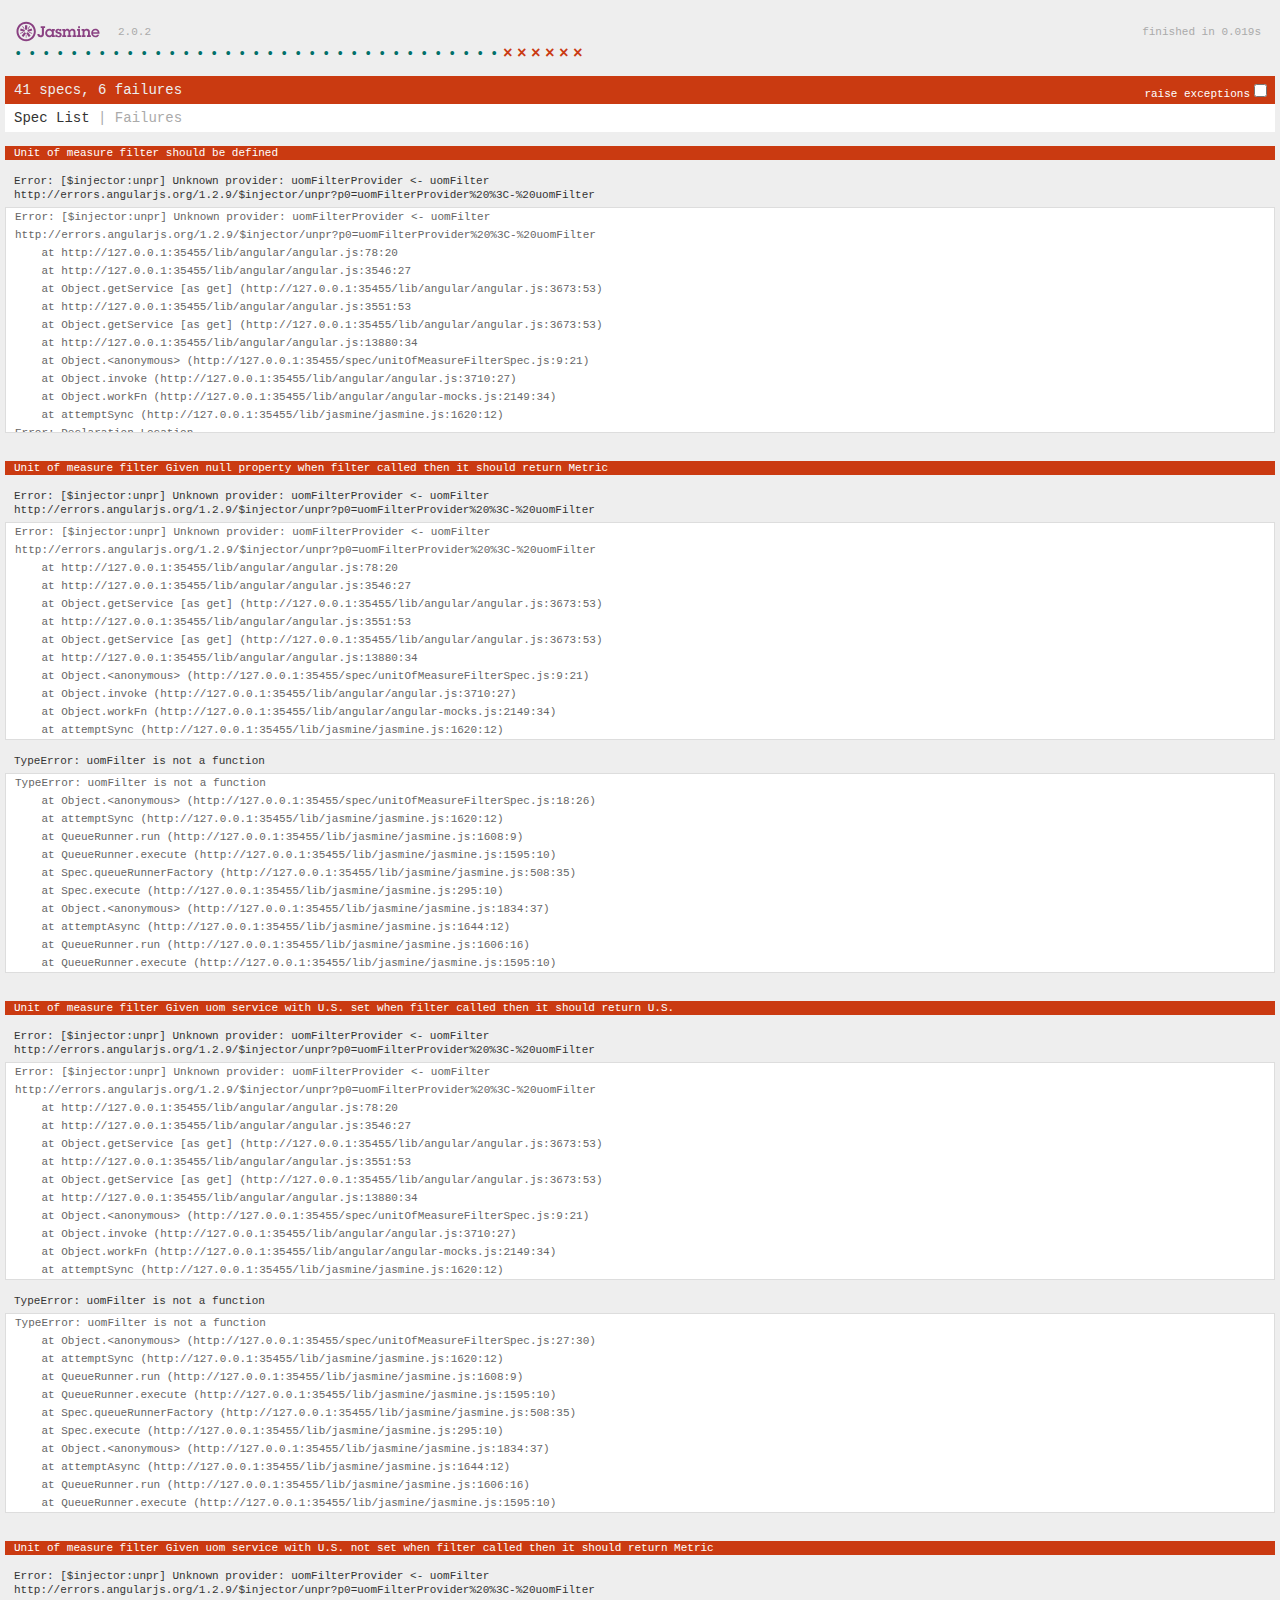
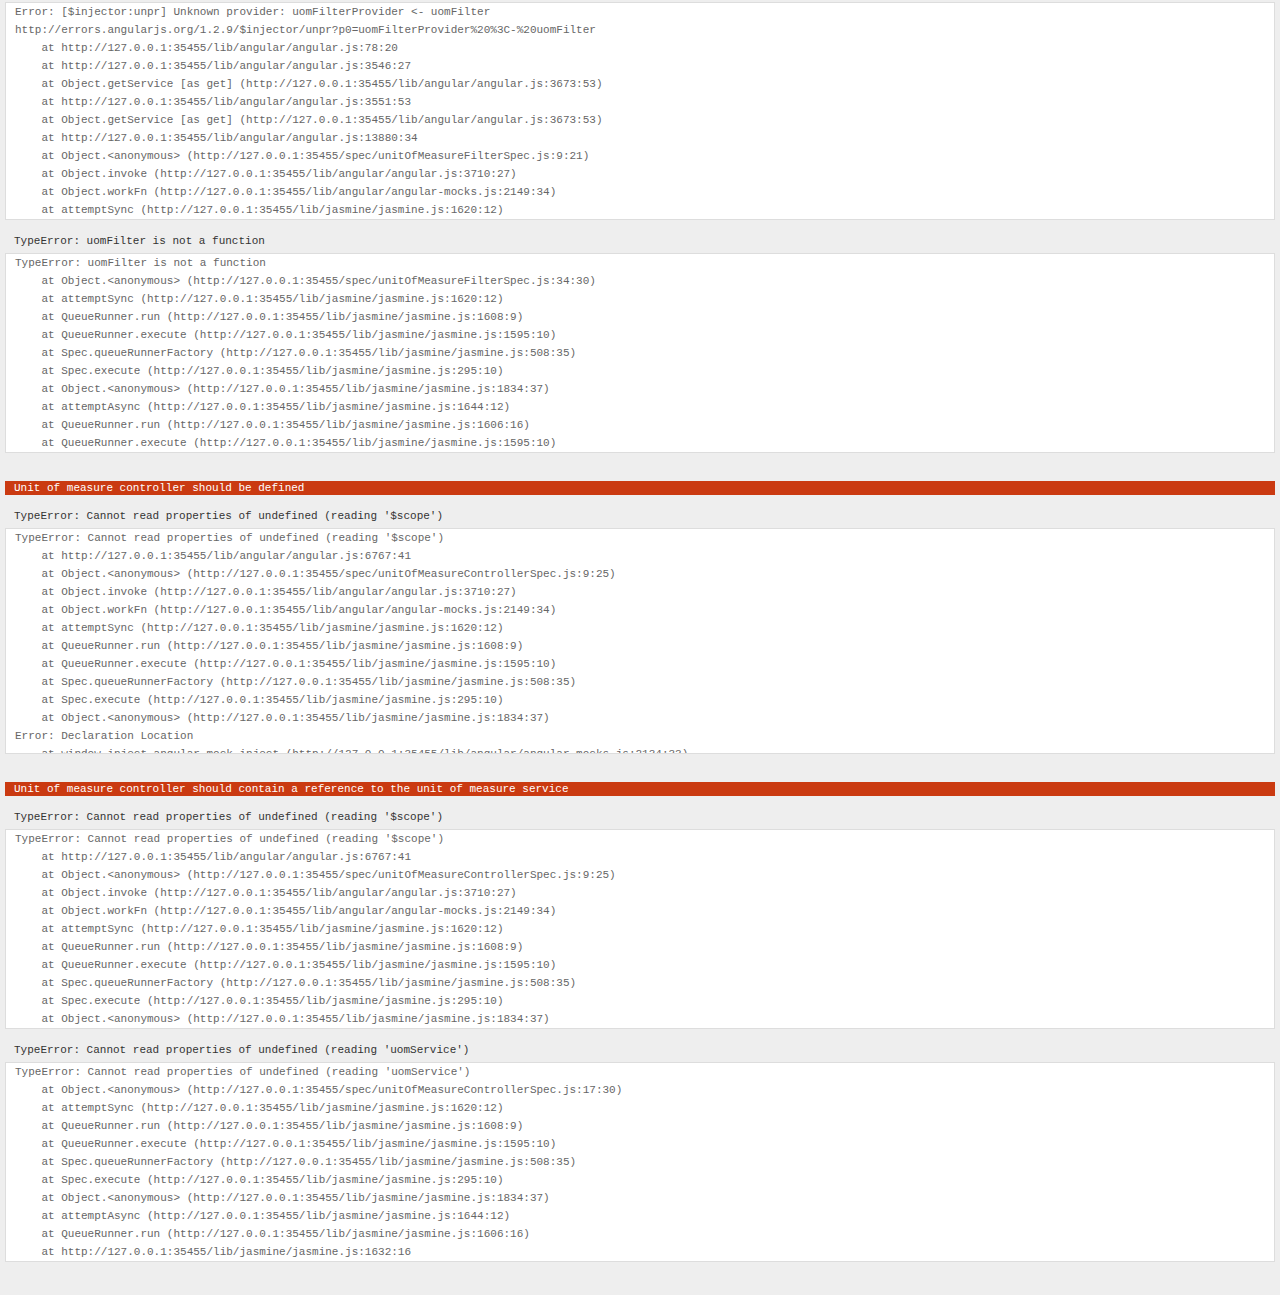
<file: test.html>
<!DOCTYPE HTML>
<html>
<head>
    <meta http-equiv="Content-Type" content="text/html; charset=UTF-8">
    <title>Jasmine Spec Runner v2.0.2</title>

    <link rel="shortcut icon" type="image/png" href="lib/jasmine/jasmine_favicon.png">
    <link rel="stylesheet" type="text/css" href="lib/jasmine/jasmine.css">

    <script type="text/javascript" src="lib/jasmine/jasmine.js"></script>
    <script type="text/javascript" src="lib/jasmine/jasmine-html.js"></script>
    <script type="text/javascript" src="lib/jasmine/boot.js"></script>

    <!-- include source files here... -->
    <script type="text/javascript" src="lib/angular/angular.js"></script>
    <script type="text/javascript" src="lib/angular/angular-mocks.js"></script>
    <script type="text/javascript" src="app/main.js"></script>
    <script type="text/javascript" src="app/common/formulaBmi.js"></script>
    <script type="text/javascript" src="app/common/formulaBmr.js"></script>
    <script type="text/javascript" src="app/common/formulaThr.js"></script>
    <script type="text/javascript" src="app/common/UnitOfMeasureState.js"></script>
    <script type="text/javascript" src="app/common/Conversions.js"></script>
    <script type="text/javascript" src="app/common/UserProfile.js"></script>
    <script type="text/javascript" src="app/services/conversionService.js"></script>
    <script type="text/javascript" src="app/services/formulaBmiService.js"></script>
    <script type="text/javascript" src="app/services/formulaBmrService.js"></script>
    <script type="text/javascript" src="app/services/formulaThrService.js"></script>
    <script type="text/javascript" src="app/services/uomService.js"></script>
    <script type="text/javascript" src="app/services/userProfileService.js"></script>

    <!-- include spec files here... -->
    <script type="text/javascript" src="spec/formulaBmiSpec.js"></script>
    <script type="text/javascript" src="spec/formulaBmrSpec.js"></script>
    <script type="text/javascript" src="spec/formulaThrSpec.js"></script>
    <script type="text/javascript" src="spec/unitOfMeasureStateSpec.js"></script>
    <script type="text/javascript" src="spec/userProfileSpec.js"></script>
    <script type="text/javascript" src="spec/conversionsSpec.js"></script>
    <script type="text/javascript" src="spec/conversionServiceSpec.js"></script>
    <script type="text/javascript" src="spec/formulaBmrServiceSpec.js"></script>
    <script type="text/javascript" src="spec/formulaBmiServiceSpec.js"></script>
    <script type="text/javascript" src="spec/formulaThrServiceSpec.js"></script>
    <script type="text/javascript" src="spec/unitOfMeasureServiceSpec.js"></script>
    <script type="text/javascript" src="spec/userProfileServiceSpec.js"></script>
    <script type="text/javascript" src="spec/unitOfMeasureFilterSpec.js"></script>
    <script type="text/javascript" src="spec/unitOfMeasureControllerSpec.js"></script>

</head>

<body>
</body>
</html>
</file>
<file: lib/jasmine/jasmine.css>
body { overflow-y: scroll; }

.jasmine_html-reporter { background-color: #eeeeee; padding: 5px; margin: -8px; font-size: 11px; font-family: Monaco, "Lucida Console", monospace; line-height: 14px; color: #333333; }
.jasmine_html-reporter a { text-decoration: none; }
.jasmine_html-reporter a:hover { text-decoration: underline; }
.jasmine_html-reporter p, .jasmine_html-reporter h1, .jasmine_html-reporter h2, .jasmine_html-reporter h3, .jasmine_html-reporter h4, .jasmine_html-reporter h5, .jasmine_html-reporter h6 { margin: 0; line-height: 14px; }
.jasmine_html-reporter .banner, .jasmine_html-reporter .symbol-summary, .jasmine_html-reporter .summary, .jasmine_html-reporter .result-message, .jasmine_html-reporter .spec .description, .jasmine_html-reporter .spec-detail .description, .jasmine_html-reporter .alert .bar, .jasmine_html-reporter .stack-trace { padding-left: 9px; padding-right: 9px; }
.jasmine_html-reporter .banner { position: relative; }
.jasmine_html-reporter .banner .title { background: url('[data-uri]') no-repeat; background: url('[data-uri]') no-repeat, none; -webkit-background-size: 100%; -moz-background-size: 100%; -o-background-size: 100%; background-size: 100%; display: block; float: left; width: 90px; height: 25px; }
.jasmine_html-reporter .banner .version { margin-left: 14px; position: relative; top: 6px; }
.jasmine_html-reporter .banner .duration { position: absolute; right: 14px; top: 6px; }
.jasmine_html-reporter #jasmine_content { position: fixed; right: 100%; }
.jasmine_html-reporter .version { color: #aaaaaa; }
.jasmine_html-reporter .banner { margin-top: 14px; }
.jasmine_html-reporter .duration { color: #aaaaaa; float: right; }
.jasmine_html-reporter .symbol-summary { overflow: hidden; *zoom: 1; margin: 14px 0; }
.jasmine_html-reporter .symbol-summary li { display: inline-block; height: 8px; width: 14px; font-size: 16px; }
.jasmine_html-reporter .symbol-summary li.passed { font-size: 14px; }
.jasmine_html-reporter .symbol-summary li.passed:before { color: #007069; content: "\02022"; }
.jasmine_html-reporter .symbol-summary li.failed { line-height: 9px; }
.jasmine_html-reporter .symbol-summary li.failed:before { color: #ca3a11; content: "\d7"; font-weight: bold; margin-left: -1px; }
.jasmine_html-reporter .symbol-summary li.disabled { font-size: 14px; }
.jasmine_html-reporter .symbol-summary li.disabled:before { color: #bababa; content: "\02022"; }
.jasmine_html-reporter .symbol-summary li.pending { line-height: 17px; }
.jasmine_html-reporter .symbol-summary li.pending:before { color: #ba9d37; content: "*"; }
.jasmine_html-reporter .symbol-summary li.empty { font-size: 14px; }
.jasmine_html-reporter .symbol-summary li.empty:before { color: #ba9d37; content: "\02022"; }
.jasmine_html-reporter .exceptions { color: #fff; float: right; margin-top: 5px; margin-right: 5px; }
.jasmine_html-reporter .bar { line-height: 28px; font-size: 14px; display: block; color: #eee; }
.jasmine_html-reporter .bar.failed { background-color: #ca3a11; }
.jasmine_html-reporter .bar.passed { background-color: #007069; }
.jasmine_html-reporter .bar.skipped { background-color: #bababa; }
.jasmine_html-reporter .bar.menu { background-color: #fff; color: #aaaaaa; }
.jasmine_html-reporter .bar.menu a { color: #333333; }
.jasmine_html-reporter .bar a { color: white; }
.jasmine_html-reporter.spec-list .bar.menu.failure-list, .jasmine_html-reporter.spec-list .results .failures { display: none; }
.jasmine_html-reporter.failure-list .bar.menu.spec-list, .jasmine_html-reporter.failure-list .summary { display: none; }
.jasmine_html-reporter .running-alert { background-color: #666666; }
.jasmine_html-reporter .results { margin-top: 14px; }
.jasmine_html-reporter.showDetails .summaryMenuItem { font-weight: normal; text-decoration: inherit; }
.jasmine_html-reporter.showDetails .summaryMenuItem:hover { text-decoration: underline; }
.jasmine_html-reporter.showDetails .detailsMenuItem { font-weight: bold; text-decoration: underline; }
.jasmine_html-reporter.showDetails .summary { display: none; }
.jasmine_html-reporter.showDetails #details { display: block; }
.jasmine_html-reporter .summaryMenuItem { font-weight: bold; text-decoration: underline; }
.jasmine_html-reporter .summary { margin-top: 14px; }
.jasmine_html-reporter .summary ul { list-style-type: none; margin-left: 14px; padding-top: 0; padding-left: 0; }
.jasmine_html-reporter .summary ul.suite { margin-top: 7px; margin-bottom: 7px; }
.jasmine_html-reporter .summary li.passed a { color: #007069; }
.jasmine_html-reporter .summary li.failed a { color: #ca3a11; }
.jasmine_html-reporter .summary li.empty a { color: #ba9d37; }
.jasmine_html-reporter .summary li.pending a { color: #ba9d37; }
.jasmine_html-reporter .description + .suite { margin-top: 0; }
.jasmine_html-reporter .suite { margin-top: 14px; }
.jasmine_html-reporter .suite a { color: #333333; }
.jasmine_html-reporter .failures .spec-detail { margin-bottom: 28px; }
.jasmine_html-reporter .failures .spec-detail .description { background-color: #ca3a11; }
.jasmine_html-reporter .failures .spec-detail .description a { color: white; }
.jasmine_html-reporter .result-message { padding-top: 14px; color: #333333; white-space: pre; }
.jasmine_html-reporter .result-message span.result { display: block; }
.jasmine_html-reporter .stack-trace { margin: 5px 0 0 0; max-height: 224px; overflow: auto; line-height: 18px; color: #666666; border: 1px solid #ddd; background: white; white-space: pre; }
</file>
